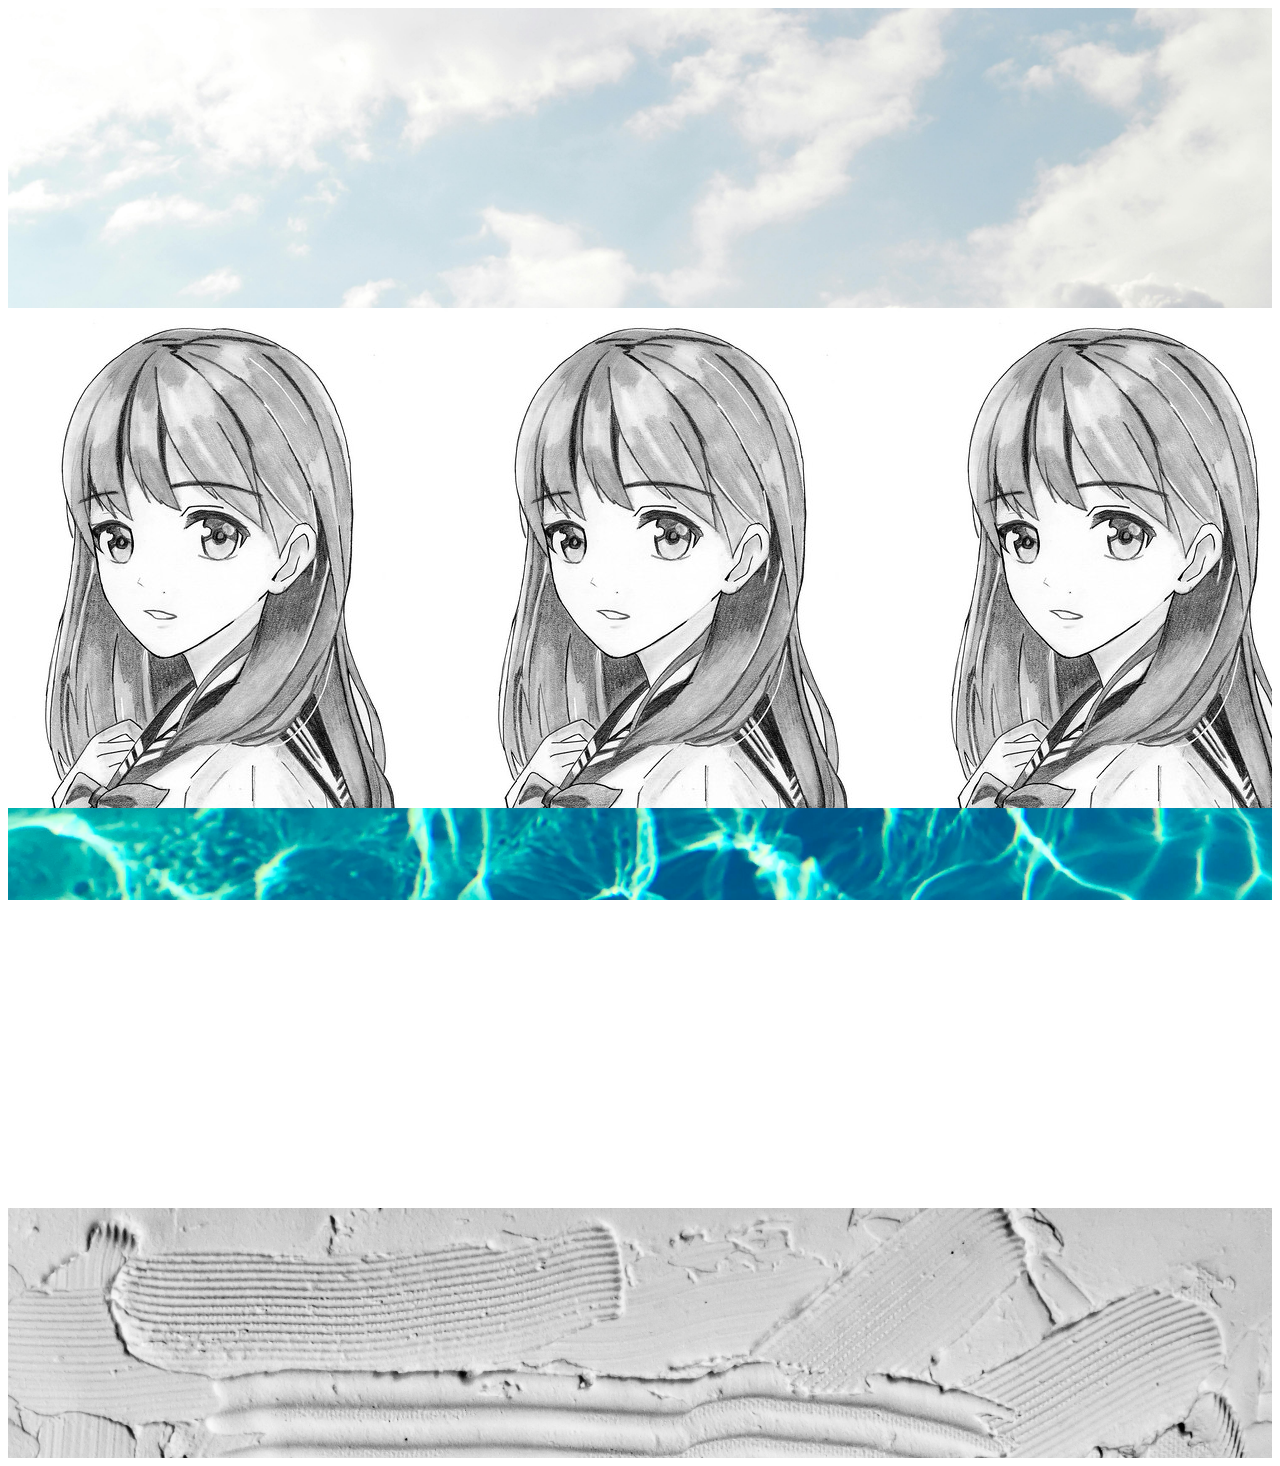
<file: Activity 4/index.html>
<!DOCTYPE html>
<html lang="en">
<head>
    <meta charset="UTF-8">
    <meta name="viewport" content="width=device-width, initial-scale=1.0">
    <title>Background Exercise</title>
    <link rel="stylesheet" href="style.css">

</head>
<body>
    <div class="full-background"></div>
    <div class="tiled-background"></div>
    <div class="fixed-background"></div>
    <div class="cover-background"></div>
</body>
</html>
</file>
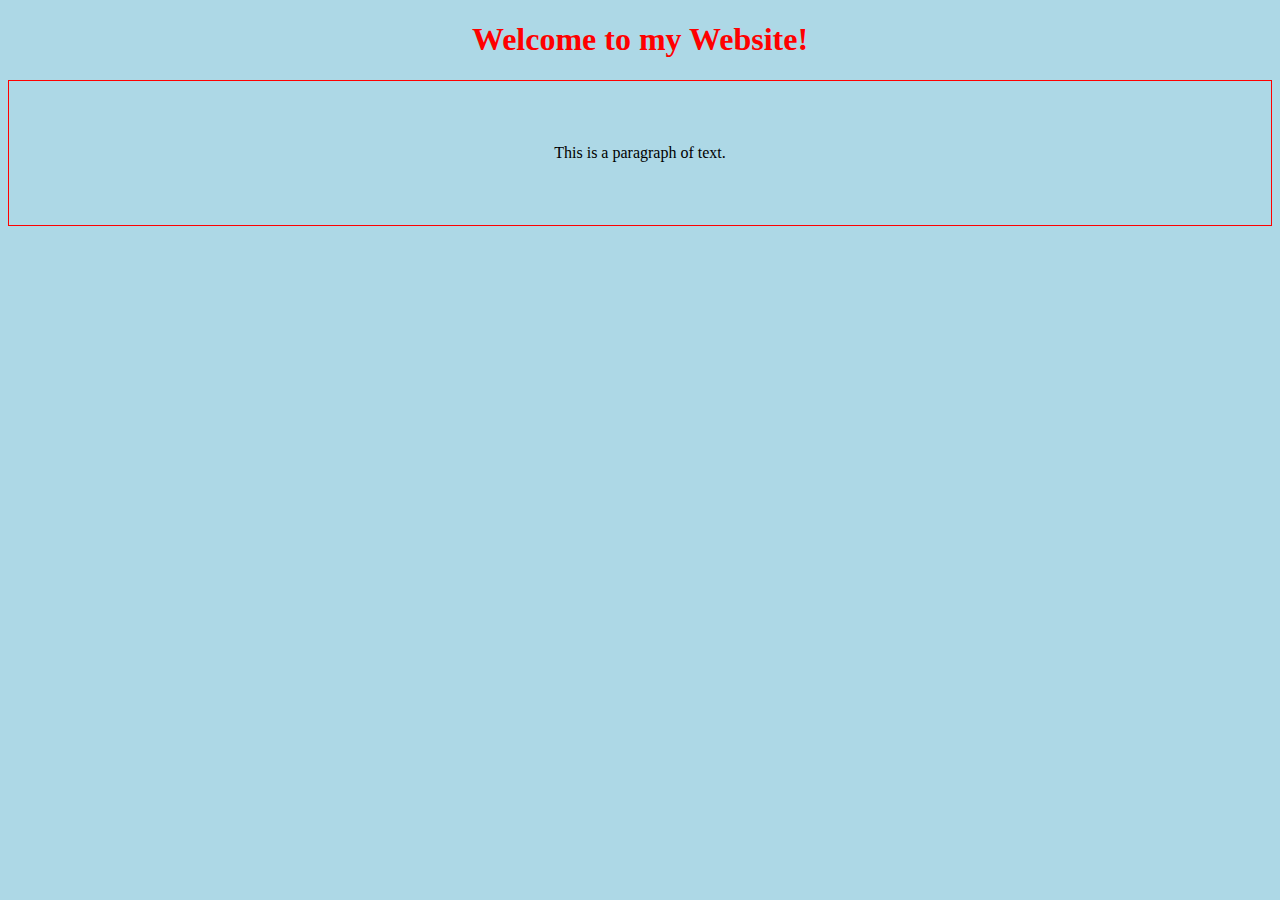
<file: Activity3/index.html>
<!DOCTYPE html>
<html lang="en">
<head>
    <meta charset="UTF-8">
    <meta name="viewport" content="width=device-width, initial-scale=1.0">
    <title>My Styled Page</title>
    <link rel="stylesheet" href="style.css">
</head>
<body>
  <h1>Welcome to my Website!</h1>
  <p>This is a paragraph of text.</p>

</body>
</html>
</file>
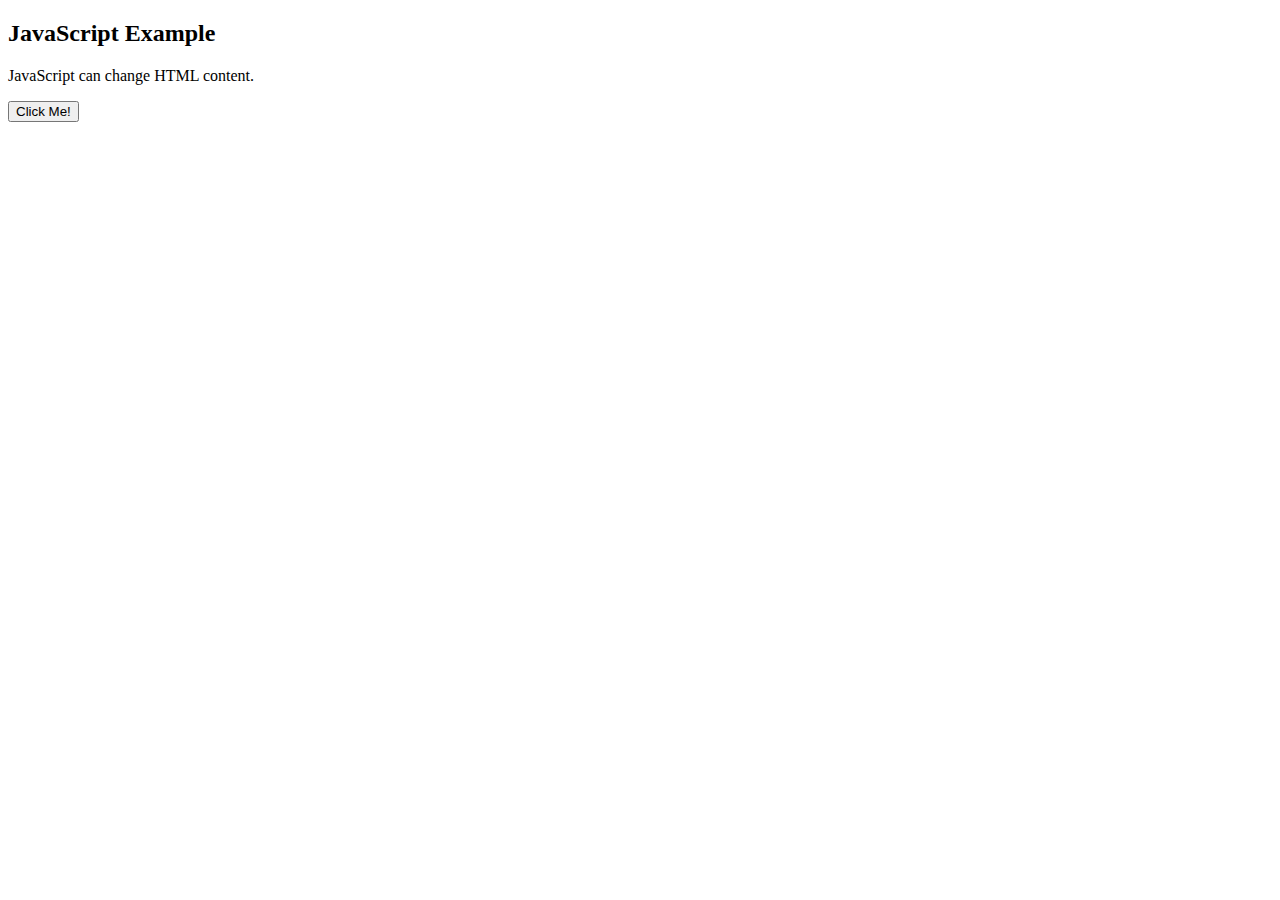
<file: Activity 5/exercise2.html>
<!DOCTYPE html>
<html lang="en">
<head>
    <meta charset="UTF-8">
    <meta name="viewport" content="width=device-width, initial-scale=1.0">
    <title>Document</title>
</head>
<body>
    <h2>JavaScript Example</h2>
    <p id="demo">JavaScript can change HTML content. </p>
    <button type="button" onclick="________________"> Click Me!</button>
</body>
</html>
</file>
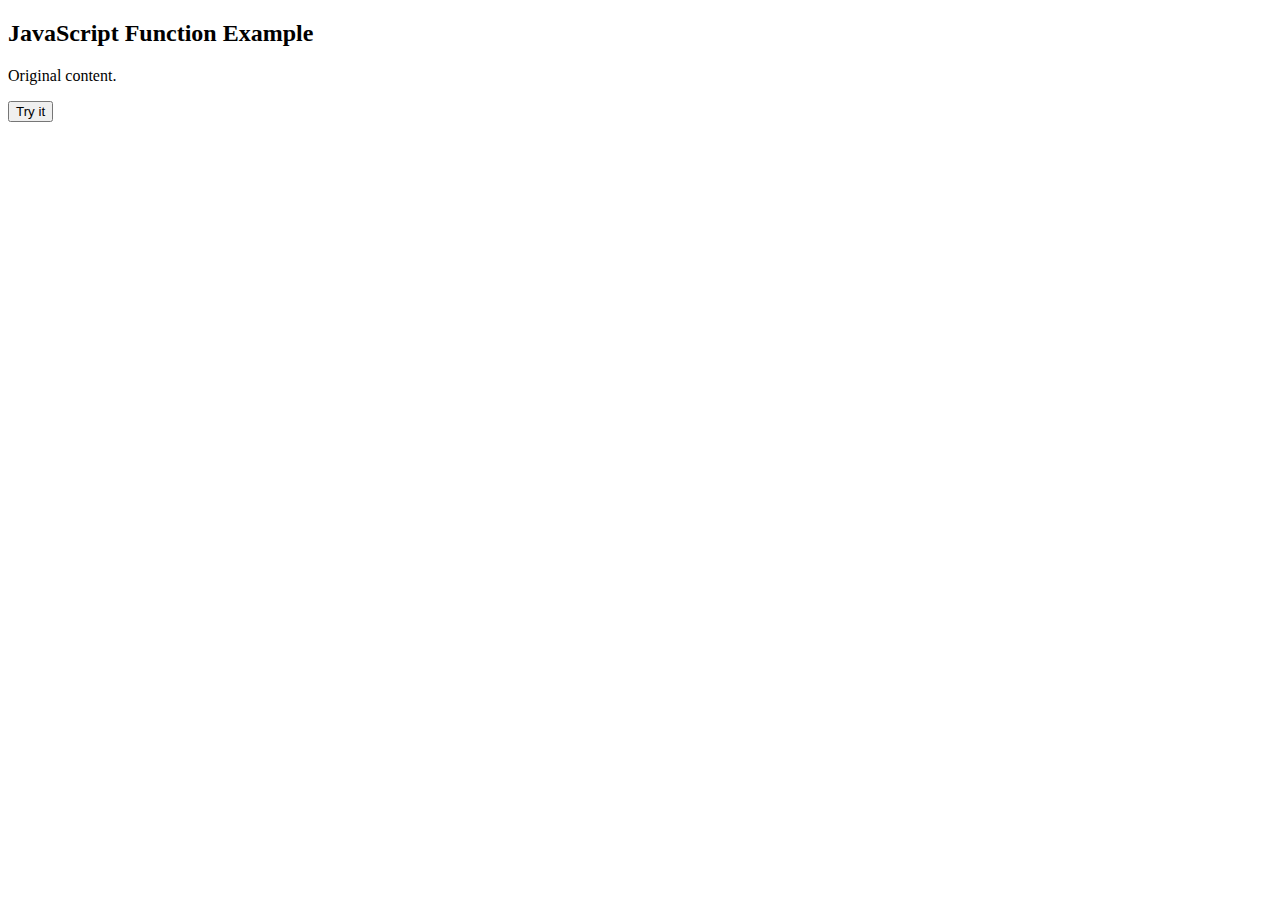
<file: Activity 5/exercise3.html>
<!DOCTYPE html>
<html lang="en">
<head>
    <meta charset="UTF-8">
    <meta name="viewport" content="width=device-width, initial-scale=1.0">
    <title>Document</title>
    <script>
        function changeContent() {
            -------------------------------- 
        }
    </script>
</head>
<body>
    <h2>JavaScript Function Example</h2>
    <p id="demo"> Original content. </p>
    <button type="button" onclick="changeContent()">Try it</button>
</body>
</html>
</file>
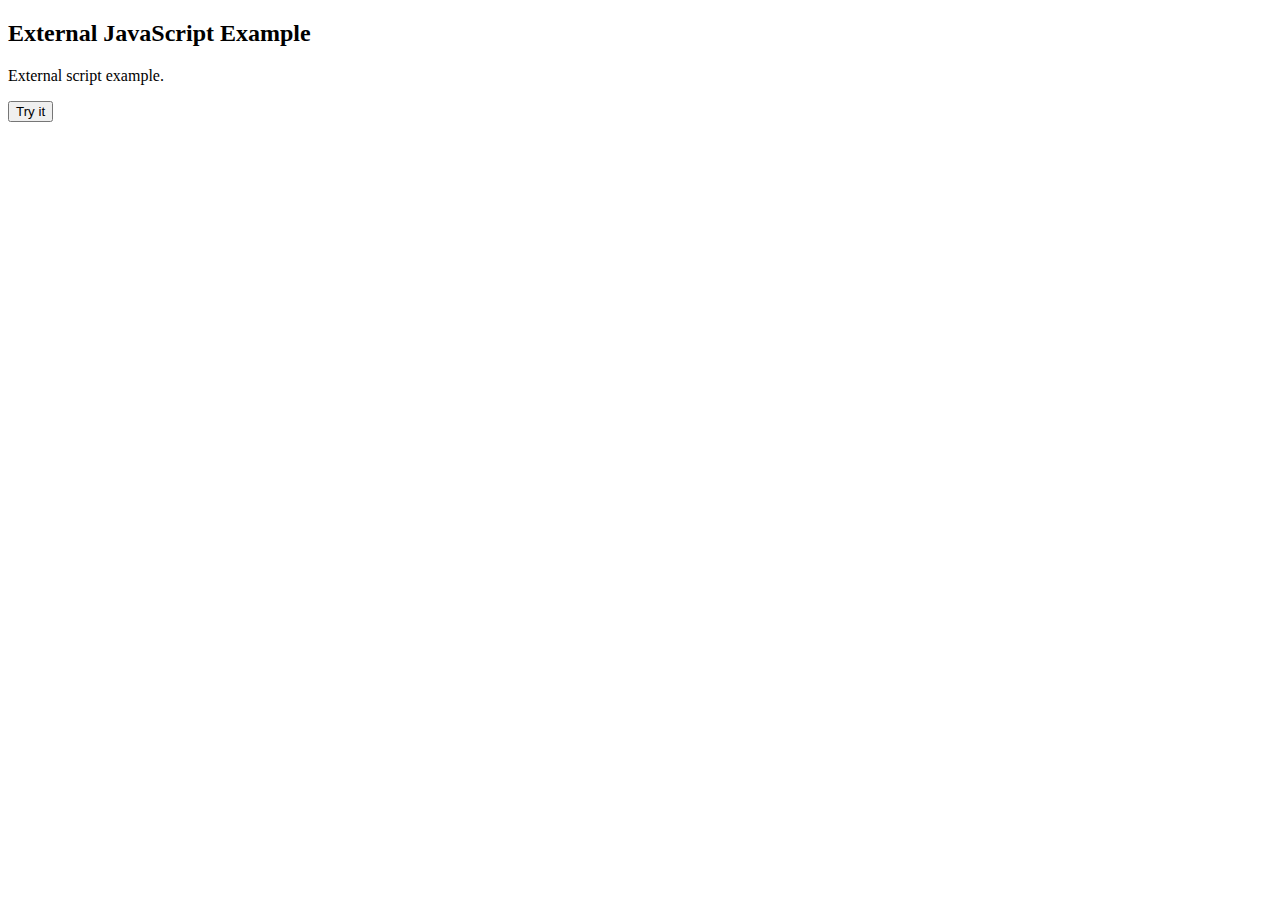
<file: Activity 5/exercise4.html>
<!DOCTYPE html>
<html lang="en">
<head>
    <meta charset="UTF-8">
    <meta name="viewport" content="width=device-width, initial-scale=1.0">
    <title>Document</title>
    <script src="myScript.js"></script>
</head>
<body>
    <h2>External JavaScript Example</h2>
    <p id="demo">External script example. </p>
    <button type="button" onclick="externalFunction()">Try it</button>
    <script src"______________________________"></script>
</body>
</html>
</file>
<file: Activity 4/style.css>
.full-background{
    background-image: url(one.jpg);
    background-size: cover;
    height: 300px;
}

.tiled-background {
    background-image: url(anime.jpg);
    background-repeat: repeat;
    height: 500px;
}

.fixed-background {
    background-image: url(fixed.jpg);
    background-attachment: fixed;
    background-size: cover;
    height: 400px; 
}

.cover-background {
    background-image: url('four.jpg');
    background-size: cover;
    height: 250px; /* Adjust height as needed */
}
</file>
<file: Activity3/style.css>
body{
    background-color: lightblue;
    text-align: center;
}

h1{
    font-size: 2em;
    color: red;
    
}

p{
    padding: 5%;
    border: 1px solid red;
    
}
</file>
